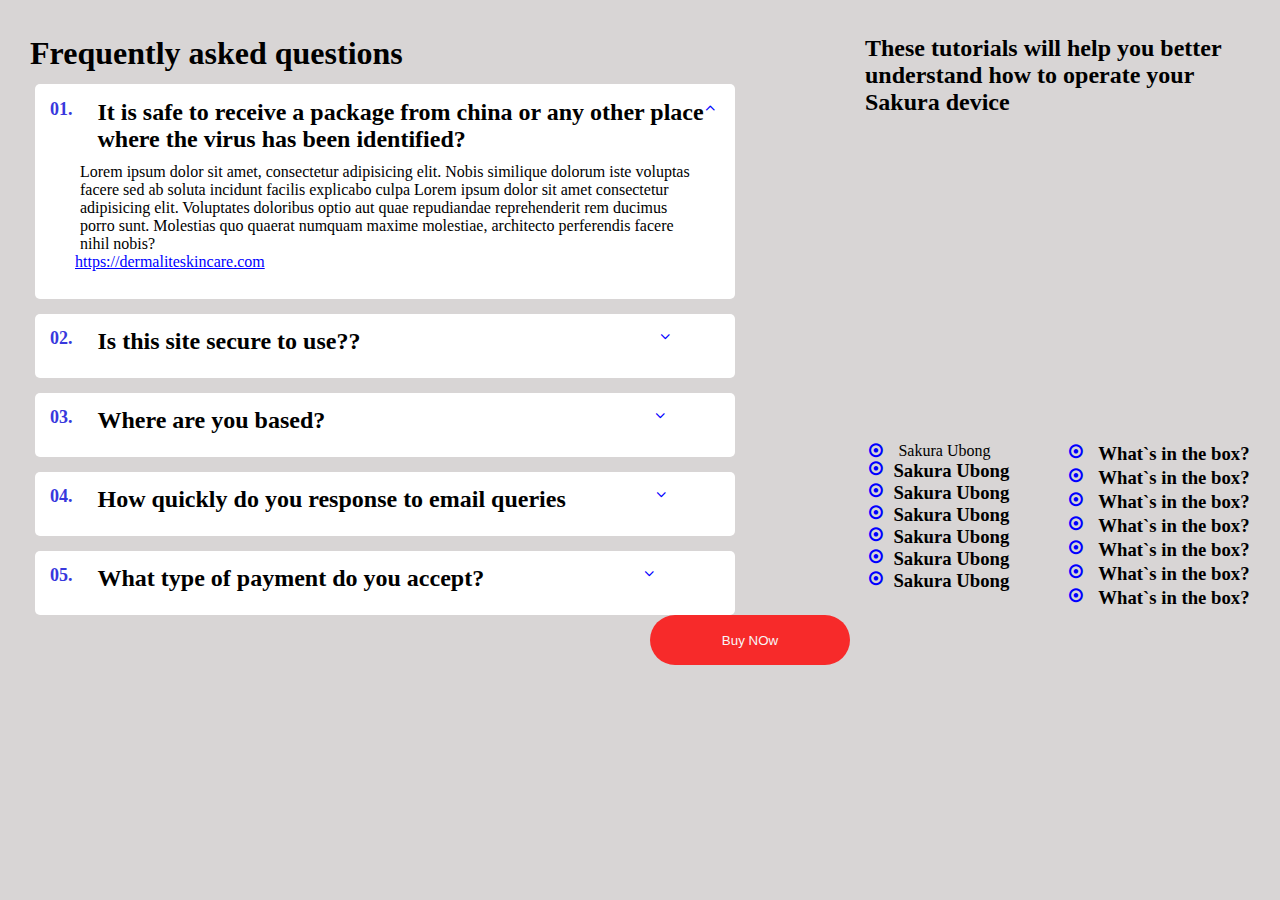
<file: bwork/index.html>
<!DOCTYPE html>
<html lang="en">
<head>
    <meta charset="UTF-8">
    <meta http-equiv="X-UA-Compatible" content="IE=edge">
    <meta name="viewport" content="width=device-width, initial-scale=1.0">
    <title>frequently ask questions</title>
    <link rel="stylesheet" href="main.css">
    <link rel="stylesheet" href="https://cdnjs.cloudflare.com/ajax/libs/font-awesome/4.7.0/css/font-awesome.min.css">
</head>
<body>
    <div class="container">
        <section>
            <h1>Frequently asked questions</h1>
            <div class="main">
                <div class="first">
                    <span>01.</span><h2>It is safe to receive a package 
                        from china or any other place where the virus has been identified?</h2>
                        <i class="fa fa-angle-up" aria-hidden="true"></i>
                </div>
                
                <p>Lorem ipsum dolor sit amet, consectetur adipisicing elit. 
                    Nobis similique dolorum iste voluptas facere sed ab soluta 
                    incidunt facilis explicabo culpa
                    Lorem ipsum dolor sit amet consectetur adipisicing elit. 
                    Voluptates doloribus optio aut quae repudiandae reprehenderit rem ducimus porro sunt. 
                    Molestias quo quaerat numquam maxime molestiae, architecto perferendis facere nihil nobis? 
                    </p>
                <a href="https:dermaliteskincare.com">https://dermaliteskincare.com</a>
            </div>
            <div class="secure">
                <span>02.</span><h2>Is this site secure to use??</h2>
                <i class="fa fa-angle-down" aria-hidden="true"></i>
            </div>
            <div class="where">
                <span>03.</span><h2>Where are you based?</h2>
                <i class="fa fa-angle-down" aria-hidden="true"></i>
            </div>
            <div class="response">
                <span>04.</span><h2>How quickly do you response to email queries</h2>
                <i class="fa fa-angle-down" aria-hidden="true"></i>
            </div>
            <div class="payments">
                <span>05.</span><h2>What type of payment do you accept?</h2>
                <i class="fa fa-angle-down" aria-hidden="true"></i>
            </div>

        </section>
        <section>
            <h2 class="head">These tutorials will help you better 
                understand how to operate your Sakura device</h2>
                <iframe width="420" height="300"
                   src="https://www.facebook.com/gwandalidolobhonewsagency/videos/944831536340708">
               </iframe>
            
               <div class="sub-box">
                <div class="now">
                    <div>
                        <i class="fa fa-dot-circle-o" aria-hidden="true"></i>
                     <p>Sakura Ubong</p>
                    </div>
                    <div>
                        <i class="fa fa-dot-circle-o" aria-hidden="true"></i>
                        <h3>Sakura Ubong</h3>
                    </div>
                    <div>
                        <i class="fa fa-dot-circle-o" aria-hidden="true"></i>
                        <h3>Sakura Ubong</h3>
                    </div>
                    <div>
                        <i class="fa fa-dot-circle-o" aria-hidden="true"></i>
                        <h3>Sakura Ubong</h3>
                    </div>
                    <div>
                        <i class="fa fa-dot-circle-o" aria-hidden="true"></i>
                        <h3>Sakura Ubong</h3>
                    </div>
                    <div>
                        <i class="fa fa-dot-circle-o" aria-hidden="true"></i>
                        <h3>Sakura Ubong</h3>
                    </div>
                    <div>
                        <i class="fa fa-dot-circle-o" aria-hidden="true"></i>
                        <h3>Sakura Ubong</h3>
                    </div>
                </div>
 
         
          <div class="third">
             <div>
                <i class="fa fa-dot-circle-o" aria-hidden="true"></i>
                <h3>What`s in the box?</h3>
             </div>
                
             
             <div>
                <i class="fa fa-dot-circle-o" aria-hidden="true"></i>
                 <h3>What`s in the box?</h3>
             </div>
             <div>
                <i class="fa fa-dot-circle-o" aria-hidden="true"></i>
                 <h3>What`s in the box?</h3>
             </div>
             <div>
                <i class="fa fa-dot-circle-o" aria-hidden="true"></i>
                 <h3>What`s in the box?</h3>
             </div>
             <div>
                <i class="fa fa-dot-circle-o" aria-hidden="true"></i>
                 <h3>What`s in the box?</h3>
             </div>
             <div>
                <i class="fa fa-dot-circle-o" aria-hidden="true"></i>
                 <h3>What`s in the box?</h3>
             </div>
             <div>
                <i class="fa fa-dot-circle-o" aria-hidden="true"></i>
                 <h3>What`s in the box?</h3>
             </div>
           </div>   
 
               </div>
        </section>
    </div>
    <div class="button">
        <button>
            Buy NOw
        </button>
    </div>
    
       

</body>
</html>
</file>
<file: bwork/main.css>
*{
    margin: 0;
    padding: 0;
    box-shadow: none;
}
body{
    background: rgb(216, 213, 213);

}
h1{
    margin-left: 30px;
    margin-top: 35px;
    font-weight: bold;
    margin-bottom: 12px;
}
.container h2{
    margin-left: 25px;
}
span{
    color: rgb(56, 56, 221);
    font-weight: 600;
    font-size: large;
    margin-left: 15px;

}
span:hover{
    cursor: pointer;
}
.main{
    background: white;
    /* opacity: 0.7; */
    width: 700px;
    height: 200px;
    margin-left: 35px;
    border-radius: 5px;
    padding-top: 15px;
    
}
i:hover{
    cursor: pointer;
}
.main a{
    margin-left: 40px;
    color: blue;
    padding-top: 10px;
}
.first{
    display: inline-flex;
}
.first span{
    margin-left: 15px;
}
.first h2{
    margin-left: 25px;
}
.main p{
    margin-left: 45px;
    margin-top: 10px;
    margin-right: 35px;
}
.secure,.where, .response, .payments{
    display: inline-flex;
    width: 700px;
    height: 50px;
    background: white;
    border-radius: 5px;
    margin-top: 15px;
    margin-left: 35px;
    padding-top: 14px;
}
.where i{
    margin-left: 330px;

}
.response i{
    margin-left: 90px;
}
.payments i{
    margin-left: 160px;
}
.main i{
    margin-right: 20px;
}
.secure i{
    margin-left: 300px;
}
iframe{
    border-radius: 45px;
    margin-right: 20px;
    border-style: none;
}
iframe:hover{
    cursor: pointer;
}
.container{
    display: flex;
}
.head{
    margin-top: 35px;
    font-weight: bold;
    margin-bottom: 12px;
    margin-right: 25px;
}
 /* .fa-solid fa-angle-down{
    margin-left: 650px;
}
     */
     .sub-box{
         display: flex;
         justify-content: space-around;
         padding-top: 10px;
     }
     
     button{
         background: red;
         color: white;
         border-radius: 50px;
         margin-left: 650px;
         height: 50px;
         width: 200px;
         border-style: none;
         cursor: pointer;
         opacity: 0.8;
     }
     .fa{
         color: blue;
     }
     .third div{
         display: flex;
         justify-content: space-between;
         padding: 1px;
         
     }
     .third h3{
         margin-left: 15px;
     }
     .now div{
         display: flex;
     }
     .now p{
         margin-left: 15px;
     }
     .now h3{
         margin-left: 10px;
     }
</file>
